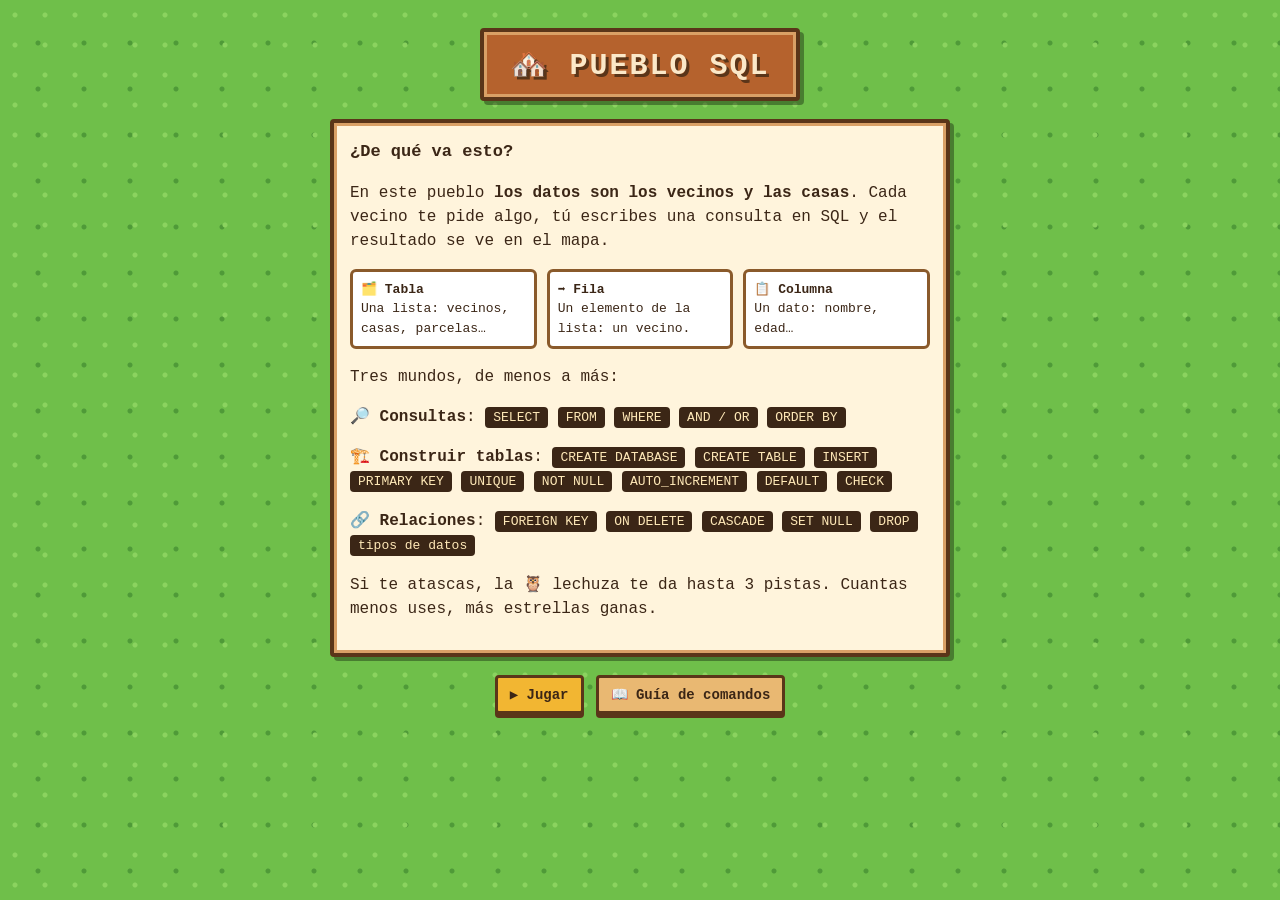
<file: index.html>
<!DOCTYPE html>
<html lang="es">
<head>
<meta charset="utf-8">
<meta name="viewport" content="width=device-width, initial-scale=1">
<title>Pueblo SQL</title>
<link rel="stylesheet" href="css/estilo.css">
</head>
<body>
<!-- PANTALLA DE INICIO: presentación del juego -->
<div class="portada cesped">
  <div class="cartel pixel">🏘️ PUEBLO SQL</div>

  <div class="intro pixel">
    <h2>¿De qué va esto?</h2>
    <p>En este pueblo <b>los datos son los vecinos y las casas</b>. Cada vecino te pide algo,
       tú escribes una consulta en SQL y el resultado se ve en el mapa.</p>
    <div class="conceptos">
      <div class="concepto">🗂️ <b>Tabla</b><br>Una lista: vecinos, casas, parcelas…</div>
      <div class="concepto">➡️ <b>Fila</b><br>Un elemento de la lista: un vecino.</div>
      <div class="concepto">📋 <b>Columna</b><br>Un dato: nombre, edad…</div>
    </div>
    <p>Tres mundos, de menos a más:</p>
    <p>🔎 <b>Consultas</b>: <span class="chip">SELECT</span> <span class="chip">FROM</span> <span class="chip">WHERE</span> <span class="chip">AND / OR</span> <span class="chip">ORDER BY</span></p>
    <p>🏗️ <b>Construir tablas</b>: <span class="chip">CREATE DATABASE</span> <span class="chip">CREATE TABLE</span> <span class="chip">INSERT</span> <span class="chip">PRIMARY KEY</span> <span class="chip">UNIQUE</span> <span class="chip">NOT NULL</span> <span class="chip">AUTO_INCREMENT</span> <span class="chip">DEFAULT</span> <span class="chip">CHECK</span></p>
    <p>🔗 <b>Relaciones</b>: <span class="chip">FOREIGN KEY</span> <span class="chip">ON DELETE</span> <span class="chip">CASCADE</span> <span class="chip">SET NULL</span> <span class="chip">DROP</span> <span class="chip">tipos de datos</span></p>
    <p>Si te atascas, la 🦉 lechuza te da hasta 3 pistas. Cuantas menos uses, más estrellas ganas.</p>
  </div>

  <div class="acciones">
    <a class="btn principal" href="juego.html">▶ Jugar</a>
    <button class="btn" id="btnGuia">📖 Guía de comandos</button>
  </div>
</div>

<script src="js/guia.js"></script>
<script>document.getElementById("btnGuia").onclick = abrirGuia;</script>
</body>
</html>
</file>
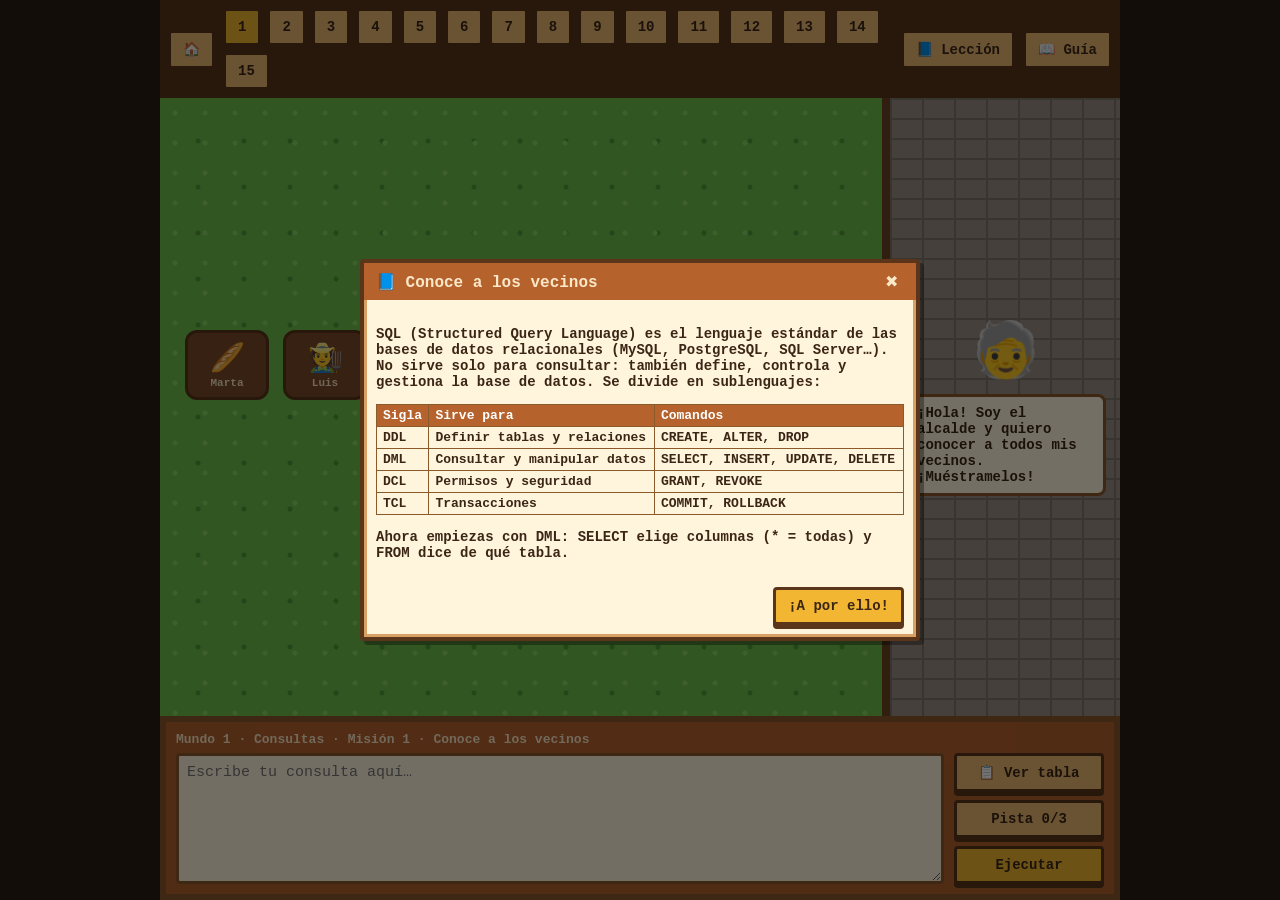
<file: juego.html>
<!DOCTYPE html>
<html lang="es">
<head>
<meta charset="utf-8">
<meta name="viewport" content="width=device-width, initial-scale=1">
<title>Pueblo SQL · Jugar</title>
<link rel="stylesheet" href="css/estilo.css">
</head>
<body>
<div id="juego">
  <!-- Barra superior: inicio, selector de misiones y guía -->
  <header class="barra">
    <a class="btn" href="index.html">🏠</a>
    <div id="tabs"></div>
    <button class="btn" id="btnLeccion">📘 Lección</button>
    <button class="btn" id="btnGuia">📖 Guía</button>
  </header>

  <!-- Escena: campo (una ficha por fila) + plaza (vecino que pide algo) -->
  <main class="escena">
    <section class="campo cesped" id="campo"></section>
    <aside class="plaza adoquin">
      <div id="npc"></div>
      <div class="globo" id="pregunta"></div>
    </aside>
    <div id="lechuza"><span>🦉</span><div class="globo" id="lechuzaMsg"></div></div>
  </main>

  <!-- Consola: aquí se escribe la consulta -->
  <section class="consola">
    <div id="titulo"></div>
    <div class="fila">
      <textarea id="sql" spellcheck="false" placeholder="Escribe tu consulta aquí…"></textarea>
      <div id="botones">
        <button class="btn" id="previa">📋 Ver tabla</button>
        <button class="btn" id="pista">Pista 0/3</button>
        <button class="btn" id="ejecutar">Ejecutar</button>
      </div>
    </div>
  </section>
</div>

<!-- Orden importante: primero el motor y los datos, al final la lógica -->
<script src="js/motor-sql.js"></script>
<script src="js/misiones.js"></script>
<script src="js/guia.js"></script>
<script src="js/juego.js"></script>
</body>
</html>
</file>
<file: css/estilo.css>
/* =====================================================
   PUEBLO SQL · estilos compartidos (index.html y juego.html)
   Estilo "pixel": bordes gruesos, sombras duras, madera.
   ===================================================== */

/* ---- Colores: cámbialos aquí y cambia todo el juego ---- */
:root{
  --madera:#b5622d;      /* panel inferior */
  --madera-claro:#e9b872;/* botones */
  --madera-osc:#8a5a2b;  /* bordes */
  --madera-muy:#5a3519;  /* sombras */
  --crema:#fff4dc;       /* papel / cuadros de texto */
  --texto:#3b2616;
  --dorado:#f2b632;      /* botón principal */
}
*{box-sizing:border-box}
body{margin:0;min-height:100vh;background:#2b1d14;color:var(--texto);
     font-family:"Courier New",monospace;font-weight:bold}
a{color:inherit;text-decoration:none}

/* ---- Marco pixel reutilizable ---- */
.pixel{border:4px solid var(--madera-muy);border-radius:4px;
       box-shadow:inset 0 0 0 3px #d9a066,4px 4px 0 rgba(0,0,0,.35)}

/* ---- Botones ---- */
.btn{font:bold 14px "Courier New",monospace;color:var(--texto);background:var(--madera-claro);
     border:3px solid var(--madera-muy);border-radius:4px;padding:8px 12px;cursor:pointer;
     box-shadow:0 4px 0 var(--madera-muy)}
.btn:hover:not(:disabled){filter:brightness(1.08)}
.btn:active:not(:disabled){transform:translateY(3px);box-shadow:0 1px 0 var(--madera-muy)}
.btn:disabled{opacity:.5;cursor:default}
.btn.principal{background:var(--dorado)}

/* ---- Fondos: césped y adoquín dibujados con CSS ---- */
.cesped{background-color:#6fbf4a;
  background-image:radial-gradient(#8bd35f 2px,transparent 3px),radial-gradient(#4f9a38 2px,transparent 3px);
  background-size:30px 30px,46px 46px;background-position:0 0,15px 20px}
.adoquin{background-color:#9a8f86;
  background-image:linear-gradient(#7d736b 2px,transparent 2px),linear-gradient(90deg,#7d736b 2px,transparent 2px);
  background-size:32px 20px}

/* ---- Globo de diálogo ---- */
.globo{background:#fff7e0;border:3px solid var(--madera-osc);border-radius:8px;padding:8px 10px;font-size:14px}

/* ---- Ventanas emergentes (guía, resultados) ---- */
.velo{position:fixed;inset:0;background:rgba(0,0,0,.55);display:flex;align-items:center;
      justify-content:center;padding:14px;z-index:10}
.ventana{background:var(--crema);width:100%;max-width:560px;max-height:90vh;display:flex;flex-direction:column}
.ventana-top{background:var(--madera);color:#fbe8c8;padding:8px 12px;display:flex;justify-content:space-between;align-items:center}
.ventana-top .x{background:none;border:0;color:inherit;font-size:16px;cursor:pointer}
.ventana-cuerpo{padding:12px;overflow:auto;font-size:14px}
.ventana-pie{padding:0 12px 12px;display:flex;gap:8px;justify-content:flex-end}
.tip{border-left:5px solid var(--madera);padding:2px 0 2px 10px;margin-bottom:12px}
.tip h4{margin:0 0 4px}.tip p{margin:0 0 6px;font-weight:normal}
code{display:block;background:#3b2616;color:#ffe9b8;padding:6px 8px;border-radius:4px;font-size:13px}
table{border-collapse:collapse;width:100%;font-size:13px;margin-bottom:8px}
th{background:var(--madera);color:#fff}th,td{border:1px solid var(--madera-osc);padding:3px 6px;text-align:left}
.ok{color:#2e7d32}.ko{color:#b3261e}

/* ===== PÁGINA DE INICIO ===== */
.portada{min-height:100vh;display:flex;flex-direction:column;align-items:center;gap:18px;padding:28px 14px}
.cartel{background:var(--madera);color:#fbe8c8;padding:14px 26px;font-size:30px;text-align:center;letter-spacing:2px;text-shadow:3px 3px 0 var(--madera-muy)}
.intro{max-width:620px;background:var(--crema);padding:16px;font-weight:normal;line-height:1.5}
.intro h2{margin:0 0 8px;font-size:17px}
.conceptos{display:flex;gap:10px;flex-wrap:wrap;margin:10px 0}
.concepto{flex:1;min-width:150px;background:#fff;border:3px solid var(--madera-osc);border-radius:6px;padding:8px;font-size:13px}
.chips{display:flex;gap:6px;flex-wrap:wrap}
.chip{background:#3b2616;color:#ffe9b8;padding:3px 8px;border-radius:4px;font-size:13px}
.acciones{display:flex;gap:12px;flex-wrap:wrap;justify-content:center}

/* ===== PÁGINA DEL JUEGO ===== */
#juego{width:100%;max-width:960px;margin:0 auto;min-height:100vh;display:flex;flex-direction:column}
.barra{display:flex;gap:8px;align-items:center;padding:8px;background:var(--madera-muy);flex-wrap:wrap}
#tabs{flex:1;display:flex;gap:6px;flex-wrap:wrap}
.tab.on{background:var(--dorado)}
.escena{flex:1;display:grid;grid-template-columns:1fr 230px;min-height:380px;position:relative}
.campo{padding:22px;display:flex;flex-wrap:wrap;gap:14px;align-content:center;justify-content:center;
       border-right:8px solid #6b4423}
.ficha{width:84px;padding:8px 4px;text-align:center;background:#7a4a2a;border:3px solid var(--madera-muy);
       border-radius:12px;color:#f6e3c4;font-size:11px;transition:.25s}
.ficha .ico{display:block;font-size:28px;margin-bottom:2px}
.ficha.marcada{outline:4px solid #fff;outline-offset:3px;background:#9a6035;transform:scale(1.07)}
.plaza{padding:14px;display:flex;flex-direction:column;align-items:center;gap:10px;justify-content:center}
#npc{font-size:54px}
#lechuza{position:absolute;left:10px;bottom:10px;display:none;align-items:flex-end;gap:8px;max-width:62%}
#lechuza span{font-size:34px}
.consola{background:var(--madera);border:6px solid var(--madera-osc);padding:10px}
#titulo{color:#fbe8c8;font-size:13px;margin-bottom:6px}
.fila{display:flex;gap:10px}
#sql{flex:1;min-height:84px;resize:vertical;font:15px "Courier New",monospace;padding:8px;
     border:3px solid var(--madera-osc);background:var(--crema);color:var(--texto);border-radius:4px}
#botones{display:flex;flex-direction:column;gap:8px;width:150px}
#ejecutar{flex:1;background:var(--dorado)}
@media(max-width:640px){
  .escena{grid-template-columns:1fr}.campo{border-right:0;border-bottom:8px solid #6b4423}
  .plaza{flex-direction:row}.fila{flex-direction:column}#botones{width:100%;flex-direction:row}
  #lechuza{max-width:92%}.cartel{font-size:22px}
}

/* ===== MUNDOS 2 y 3: esquema de tablas, salidas de sentencias ===== */
.esq{background:var(--crema);border:3px solid var(--madera-osc);border-radius:6px;padding:6px 8px;min-width:170px;font-size:13px}
.esq small{color:#7a5a3a;font-weight:normal}
.vacio{background:var(--crema);border:3px dashed var(--madera-osc);border-radius:6px;padding:16px;text-align:center}
.leyenda{width:100%;text-align:center;font-size:11px;color:#fff;text-shadow:1px 1px 0 var(--madera-muy)}
.salida{margin-bottom:8px}.salida p{margin:4px 0}
#lechuzaMsg{white-space:pre-line}
.ventana-cuerpo ul{margin:6px 0;padding-left:20px;font-weight:normal}
.ventana-cuerpo td code{display:inline;padding:1px 4px}
</file>
